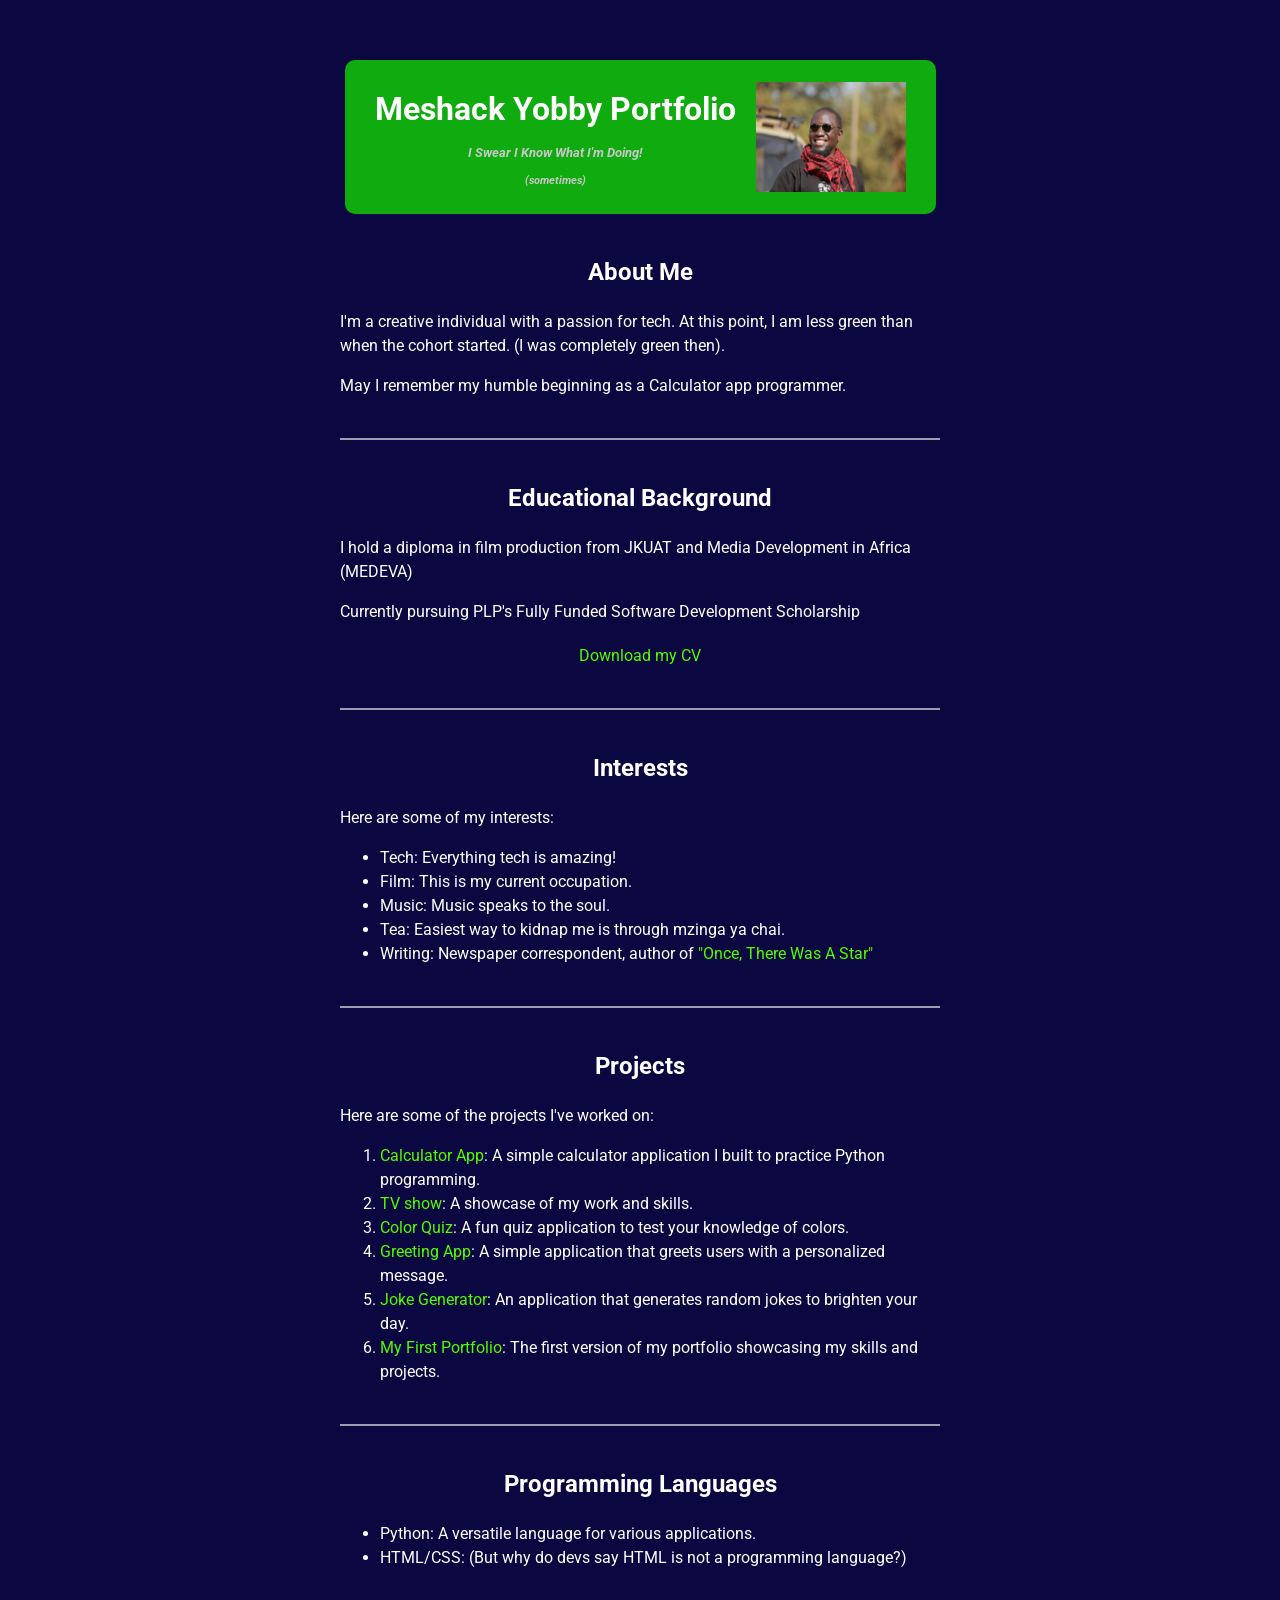
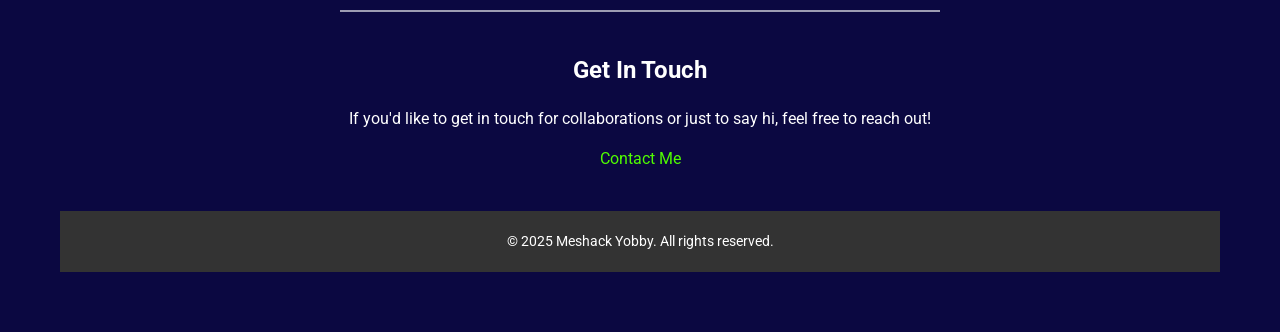
<file: index.html>
<!DOCTYPE html>
<html lang="en"> <!-- This is the HTML document for the portfolio -->
<head> <!-- Head section containing metadata and links to stylesheets -->
    <meta charset="UTF-8"> <!-- Character encoding for the document -->
    <meta name="viewport" content="width=device-width, initial-scale=1.0"> <!-- Responsive design for mobile devices -->
    <title>Meshack Yobby Portfolio</title>
    <link href="https://fonts.googleapis.com/css2?family=Roboto&display=swap" rel="stylesheet">
    <link rel="stylesheet" href="style.css"> <!-- Link to the external CSS stylesheet for styling the portfolio -->
</head>

<body> <!-- Body section containing the content of the portfolio -->
<header class="header-wrapper">
    <div class="header-section">
        <img src="assets/My-Pic.JPG" alt="Meshack Yobby image" class="profile-image">
        <div class="header-text">
            <h1>Meshack Yobby Portfolio</h1>
            <h5>I Swear I Know What I'm Doing!</h5>
            <h6>(sometimes)</h6>
        </div>
    </div>
</header>


    <main> <!-- Main section containing the content of the portfolio -->
        <section class = "center-block"> <!-- Section for personal introduction -->
            <h2>About Me</h2>            <!-- Section for personal introduction -->
            <p>I'm a creative individual with a passion for tech. At this point, I am less green than when the cohort started. (I was completely green then).</p>
            <p>May I remember my humble beginning as a Calculator app programmer.</p> <!-- Brief introduction about me -->
        </section>
        
        <hr class="section-separator"> <!-- Horizontal rule to separate sections -->
        
        <section class = "center-block"> <!-- Section for educational background -->
            <h2>Educational Background</h2> <!-- Section for educational background -->
            <p>I hold a diploma in film production from JKUAT and Media Development in Africa (MEDEVA)</p>
            <p>Currently pursuing PLP's Fully Funded Software Development Scholarship</p>
        <div class="education-link"> <!-- Division for education link -->
            <a href ="assets/Meshack_Yobby_CV_2025.pdf" target="_blank">Download my CV</a> <!-- Link to download my CV -->
        </div> 
        </section>

        <hr class="section-separator"> <!-- Horizontal rule to separate sections -->

        <section class = "center-block"> <!-- Section for listing interests -->
            <h2>Interests</h2> <!-- Section for listing interests -->
            <p>Here are some of my interests:</p>
            <ul> <!-- Unordered list of interests -->
                <li>Tech: Everything tech is amazing!</li>
                <li>Film: This is my current occupation.</li>
                <li>Music: Music speaks to the soul.</li>
                <li>Tea: Easiest way to kidnap me is through mzinga ya chai.</li>
                <li>Writing: Newspaper correspondent, author of <a href = "https://nuriakenya.com/product/once-there-was-a-star-by-meshack-yobby/" target="_blank">"Once, There Was A Star"</a></li>
            </ul> <!-- End of unordered list of interests -->
        </section>

        <hr class="section-separator">  <!-- Horizontal rule to separate sections -->

        <section class = "center-block"> <!-- Section for showcasing projects -->
            <h2>Projects</h2> <!-- Section for showcasing projects -->
            <p>Here are some of the projects I've worked on:</p>
            <ol> <!-- Ordered list of projects -->
                <li>
                    <a href="https://github.com/M-Yobby/PLP_ASSIGNMENTS_Week1Python.git" target="_blank">Calculator App</a>: A simple calculator application I built to practice Python programming.</li>
                <li>
                    <a href="https://youtu.be/ZRPi2RoSnmI?feature=shared" target="_blank">TV show</a>: A showcase of my work and skills.</li>
                <li>
                    <a href="https://github.com/M-Yobby/PLP-Color-Quiz.git" target="_blank">Color Quiz</a>: A fun quiz application to test your knowledge of colors.
                </li>
                <li>
                    <a href="https://github.com/M-Yobby/Greeting-App.git" target="_blank">Greeting App</a>: A simple application that greets users with a personalized message.</li>
                <li>
                    <a href="https://github.com/M-Yobby/Joke-Generator.git" target="_blank">Joke Generator</a>: An application that generates random jokes to brighten your day.</li>
                <li>
                    <a href="https://m-yobby.github.io/My-First-Portfolio/" target="_blank">My First Portfolio</a>: The first version of my portfolio showcasing my skills and projects.</li>
            </ol>
        </section>

        <hr class="section-separator"> <!-- Horizontal rule to separate sections -->

        <section class = "center-block"> <!-- Section for listing programming languages -->
            <h2>Programming Languages</h2> <!-- Section for listing programming languages -->
            <ul> <!-- Unordered list of programming languages -->
                <li>Python: A versatile language for various applications.</li>
                <li>HTML/CSS: (But why do devs say HTML is not a programming language?)</li>
            </ul> <!-- End of unordered list of programming languages -->
        </section>

        <hr class="section-separator"> <!-- Horizontal rule to separate sections -->

        <section class = "center-block"> <!-- Section for contact information -->
           <div class="contact-link">
            <h2>Get In Touch</h2> <!-- Section for contact information -->
            <p>If you'd like to get in touch for collaborations or just to say hi, feel free to reach out!</p>
                <a href="https://docs.google.com/forms/d/17odarHVnRfRXMowFcs3TQ9S3LfrYxK1f-Zx1_Uk3ZCk/edit" target="_blank">Contact Me</a> <!-- Button to contact me -->
            </div>
        </section>

    </main>
    
    <footer class ="footer"> <!-- Footer section with copyright information -->
        <p>&copy; 2025 Meshack Yobby. All rights reserved.</p> 
    
    </footer> 
</body> 
</html>
</file>
<file: style.css>
/* General Page Styling */
/* === HEADER WRAPPER === */
.header-wrapper { /* Wrapper for header section */
    display: flex; /* Flexbox for layout */
    justify-content: center;  /* Centers header block */
    width: 100%;             /* Full width for header */
}

/* === HEADER SECTION === */
.header-section {
    display: flex;
    flex-direction: row-reverse; /* Image on the right */
    align-items: center;
    gap: 20px;
    padding: 20px 30px;          /* Tighter padding so background isn't too large */
    background-color: #0fab0f;
    border-radius: 10px;
    text-align: center;          /* Center headings */
}

/* === HEADER IMAGE === */
.profile-image {
    width: 150px;
    height: 110px;
    border-radius: 0;
    border: none;
}

/* === HEADER TEXT === */
.header-text {
    display: flex;
    flex-direction: column;
    justify-content: center;
    text-align: center;
}

.header-text h1,
.header-text h5,
.header-text h6 {
    margin: 5px 0;
}

h5, h6 {
    font-style: italic;
    color: #c8c7c7; /* light gray */
}

/* Headings */
h1 {                              /* Main title styling */
    color: #ffffff;             /* white */
    text-align: center;           /* Centered main title */
    font-size: 2.0em;             /* Larger font size for main title */
}
h2 { /* Section title styling */
    color: #ffffff; /* white */
    text-align: center; /* Centered section titles */
}
h4 { /* Subsection title styling */
    color: #ffffff; /* white */
    text-align: center;
}  
h5 { /* Subtitle styling */
    color: #c8c7c7; /* light gray */
    text-align: center;
    font-style: italic; /* fixed italics */
}   
h6 { /* Additional subtitle styling */
    color: #c8c7c7; /* light gray */
    text-align: center;
    font-style: italic; /* fixed italics */
}

/* General Body Styling */
body {
    background-color: #0b0841; /* dark blue background */
    color: #ffffff; /* white text */
    font-family: 'Roboto', Arial, sans-serif; /* Use Roboto font with fallback */
    margin: 50px; /* margin around the body */
    font-size: 16px; /* base font size */
    line-height: 1.5; /* improved readability */
    padding: 10px; /* padding around the body */
}


/* Paragraphs */
p {
    color: #ffffff;
    text-align: justified; /* justified text for paragraphs */
}

.section-separator { /* Horizontal line to separate sections */
    width: 60%;            /* Adjust to match paragraph width */
    max-width: 600px;      /* Same as the centered block width */
    margin: 40px auto;     /* Center horizontally with top/bottom spacing */
    border: none;          /* Remove default styles */
    border-top: 2px solid white; /* White line */
    opacity: 0.6;          /* Optional: softer line */
}


/* Links */
a {                       /* Link styling */
    color: #50fd00;       /* bright green links */
    text-decoration: none; /* no underline */
}
a:hover {                 /* Link hover effect */
    color: #ff0000;     /* red on hover */
}

.center-block {           /* Centered block for content */
    max-width: 600px;     /* Make it narrow like a column */
    margin: 40px auto;    /* Center block horizontally */
    text-align: left;     /* Text aligns naturally inside */
}

.center-block a {          /* Centered link styling */
    display: inline;       /* Link behaves like text */
    text-align: center;    /* Optional: Center the link itself */
    margin-top: 10px;      /* Space above the link */
}

.education-link {          /* Centered link for education section */
    text-align: center;    /* Center the link */
    margin: 20px auto;     /* Center the link horizontally */
    max-width: 600px;      /* Limit width */
}

/* Contact Section */
.contact-info {             /* Contact information section */
    text-align: center;     /* Centers text */
    margin: 40px auto;      /* Centers section horizontally */
    max-width: 600px;       /* Limit width for readability */
}
p.contact-info {            /* Paragraph in contact section */
    color: #ffffff;       /* white text */
    font-size: 11px;        /* Smaller font size for contact info */
}
.contact-link button {
    text-align: center !important; /* Center text in button */
    display: inline-block; /* Button-like appearance */
    color:  #50fd00;  /* bright green text */
    margin-top: 20px; /* Space above button */
    background-color: transparent; /* No background color */
    padding: 10px 20px; /* Padding for button */
    border: none;
    cursor: pointer; /* Pointer cursor on hover */
    font-size: 14px; /* Font size for button */
}

.contact-link {
    text-align: center; /* Center the button inside this container */
}

.contact-link button:hover {
    color: red;

}

/* Footer */
footer.footer {                /* Footer styling */
    display: block;            /* Block display for footer */
    width: 100%;               /* Full page width */
    background-color: #333;  /* Dark footer */
    color: white;            /* White text */
    text-align: center !important; /* Force center */
    padding: 20px 0;           /* Vertical spacing */
    margin-top: 40px;          /* Space above footer */
}
.footer p {               /* Paragraph in footer */
    text-align: center;   /* Force footer text to center */
    margin: 0;            /* No margin */
    font-size: 14px;      /* Font size for footer text */
}
footer.footer p {         /* Footer paragraph styling */
    margin: 0;            /* No margin */
    font-size: 14px;      /* Font size for footer text */
}

/* Responsive Design for Smaller Screens */
/* === MOBILE RESPONSIVE === */
@media (max-width: 600px) {
    .header-section {
        flex-direction: column;  /* Stack image above text */
        width: auto;             /* Let it wrap the content */
        text-align: center;
    }
    .profile-image {
        margin-bottom: 10px;     /* Space between image and text */
    }
}
</file>
